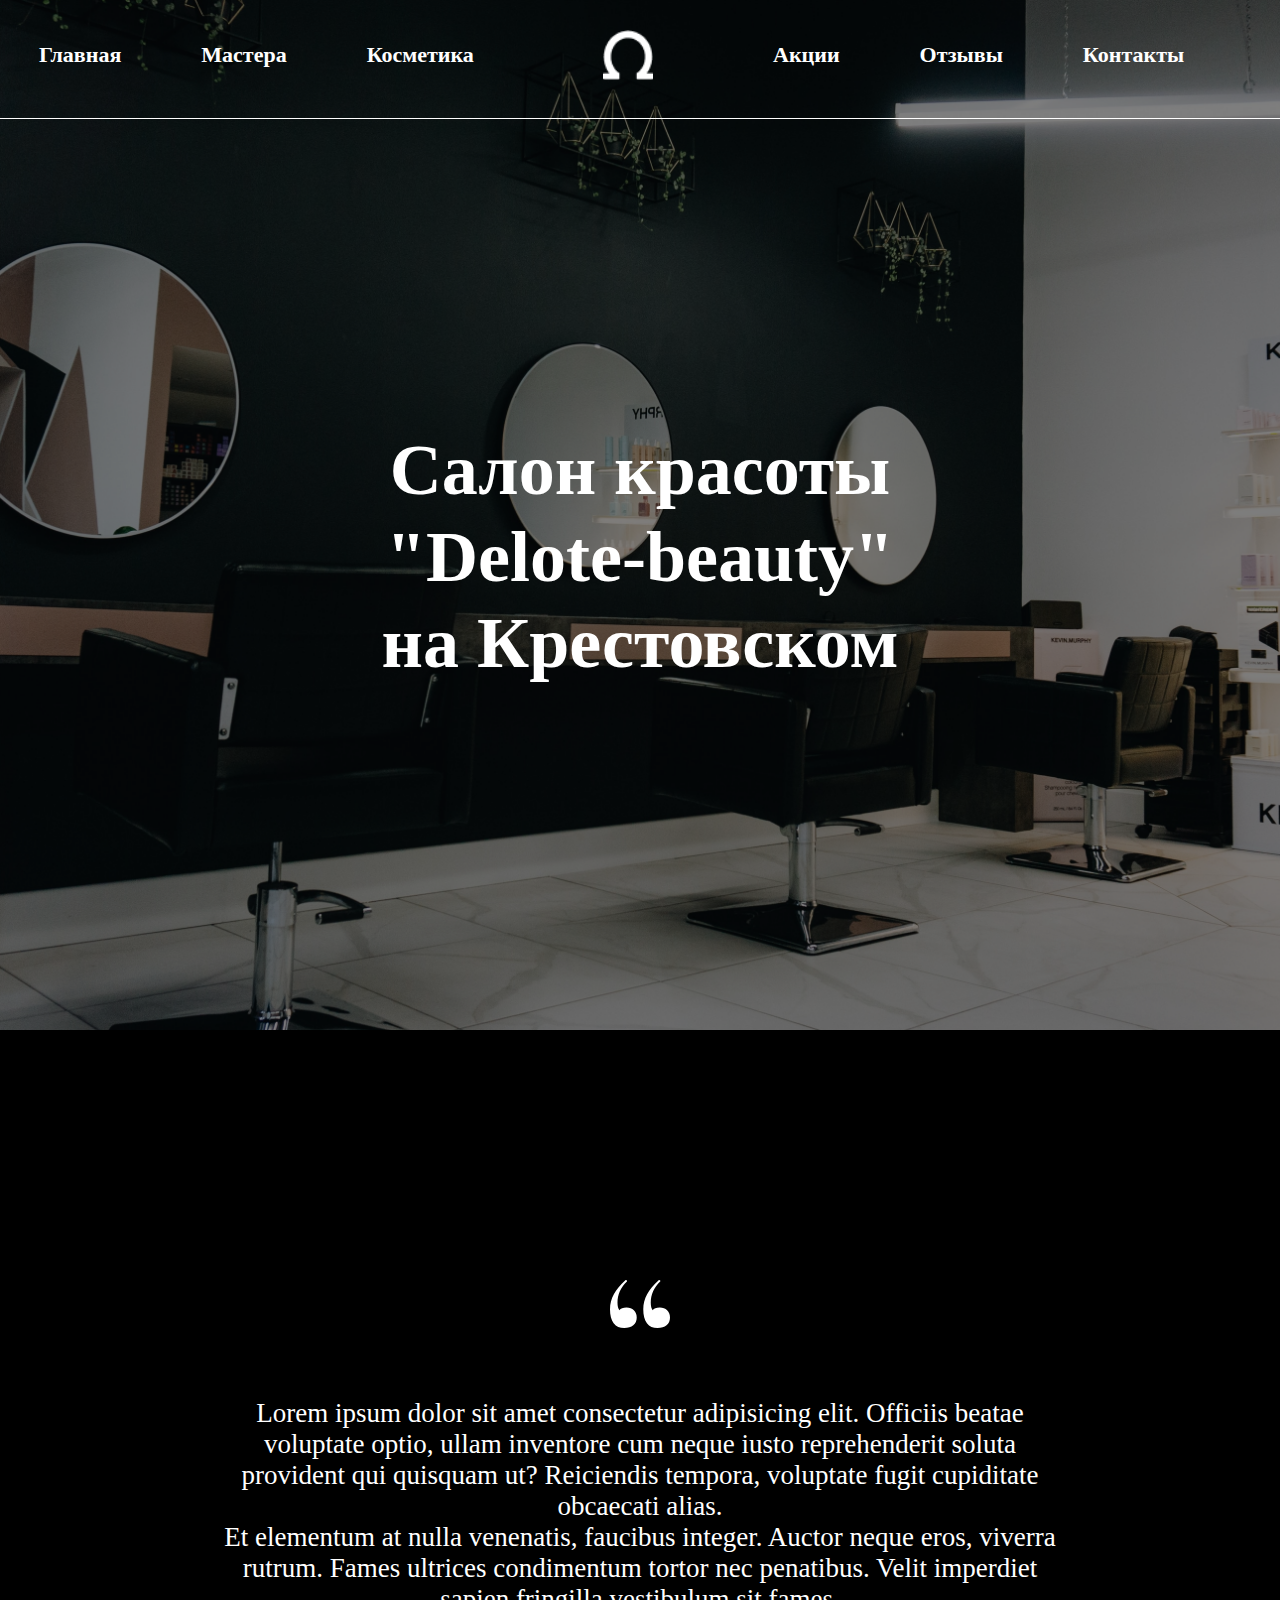
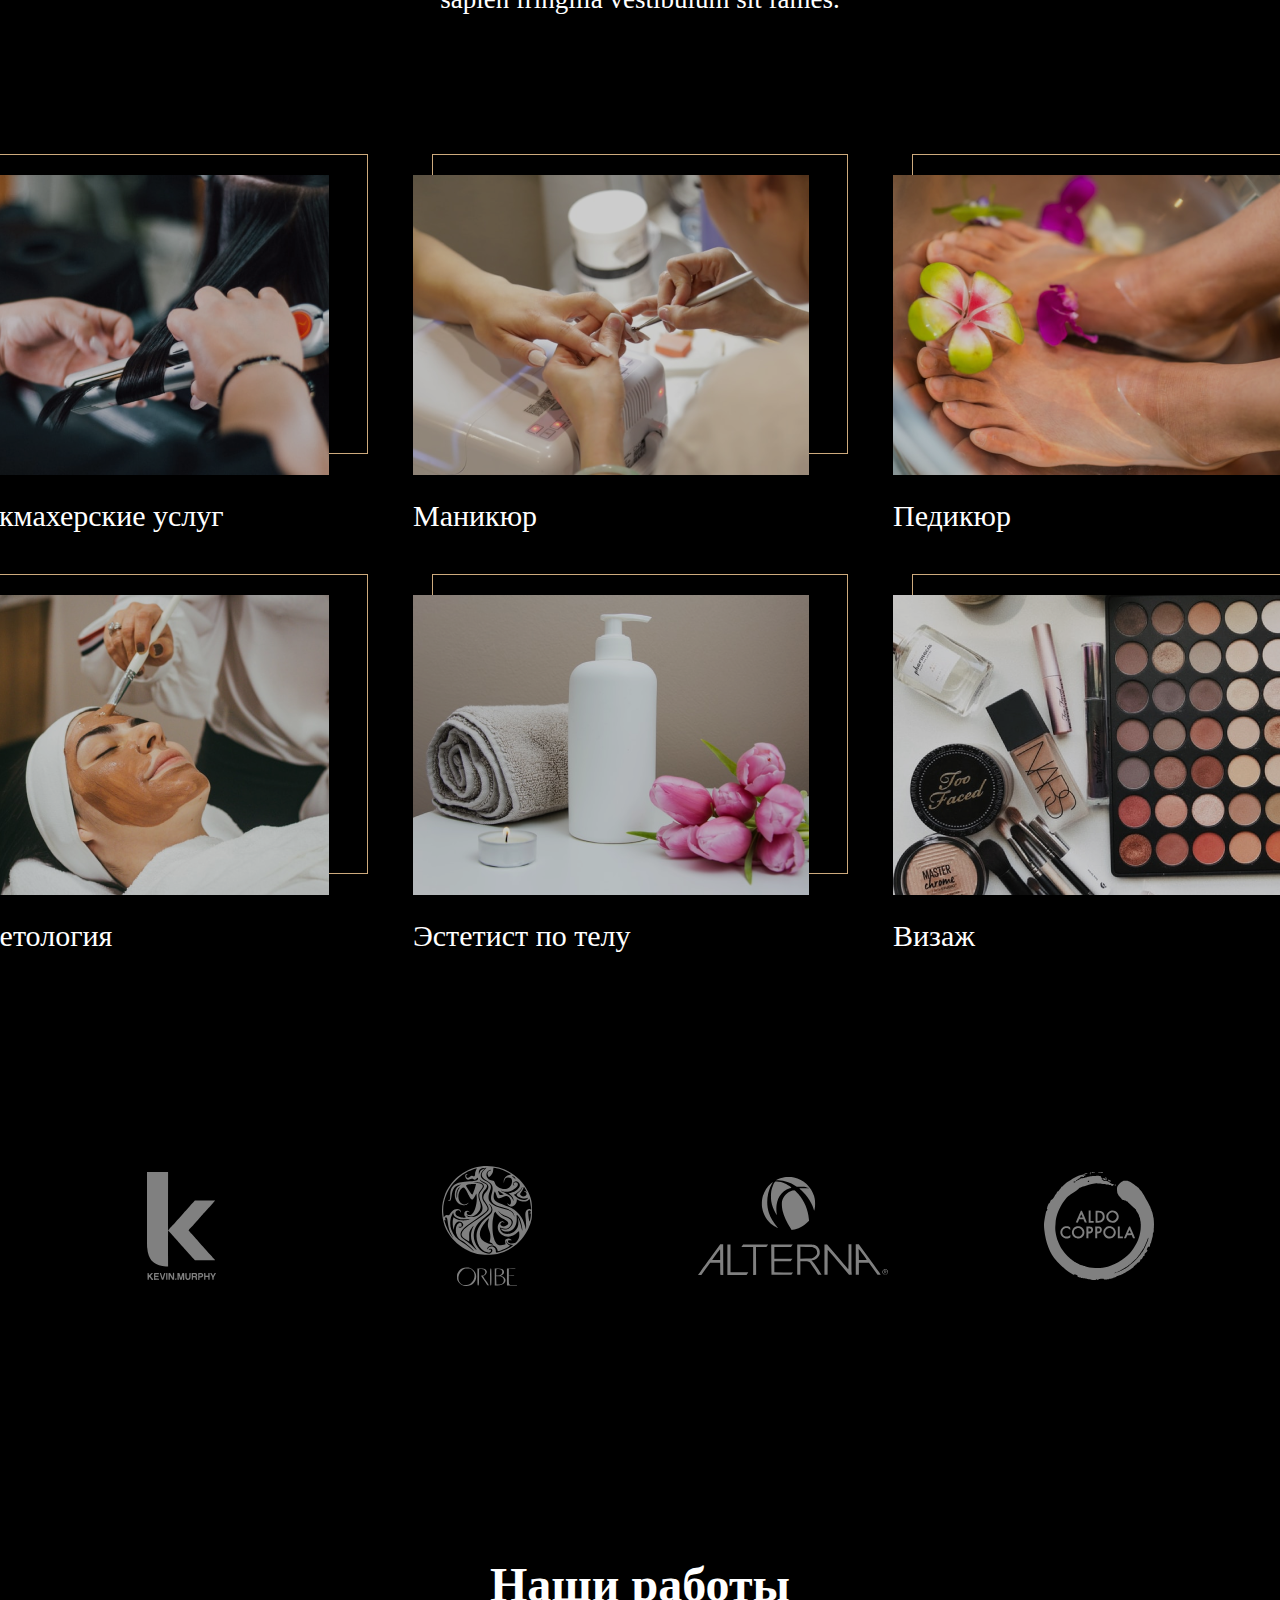
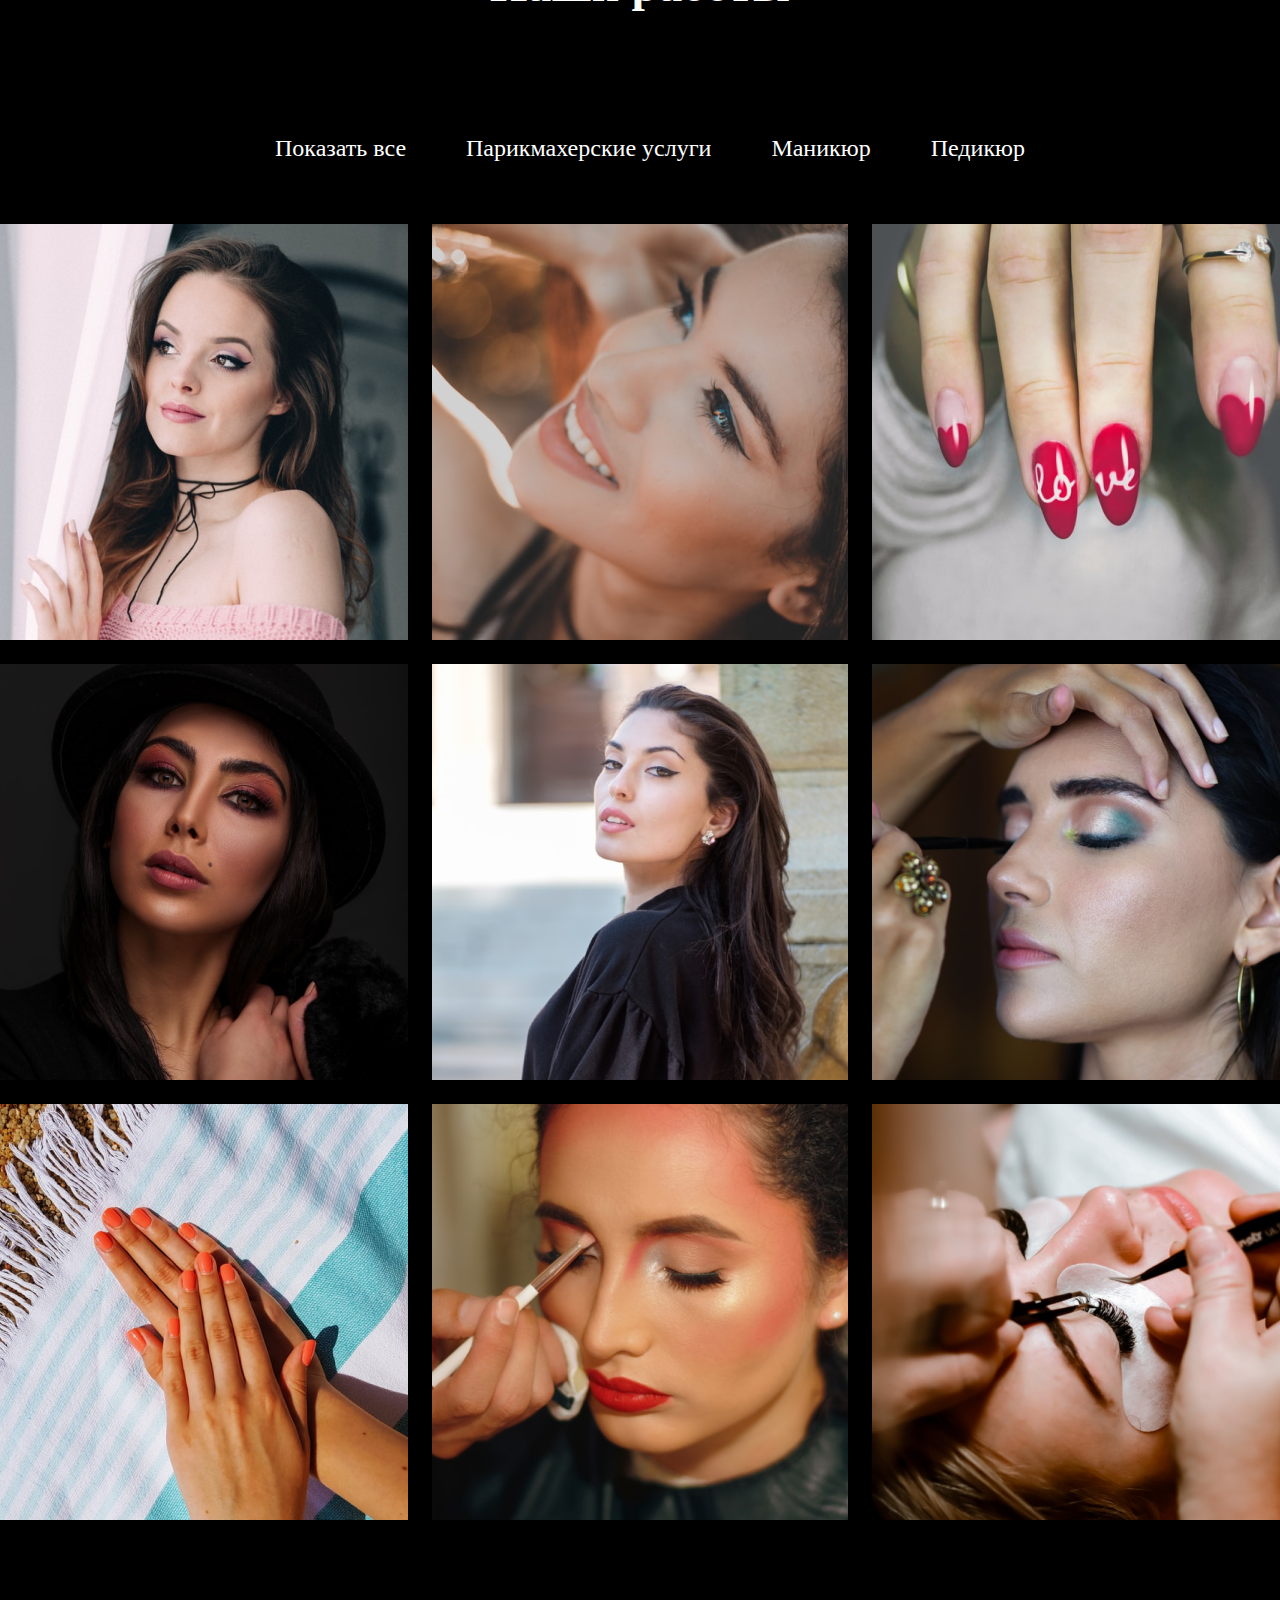
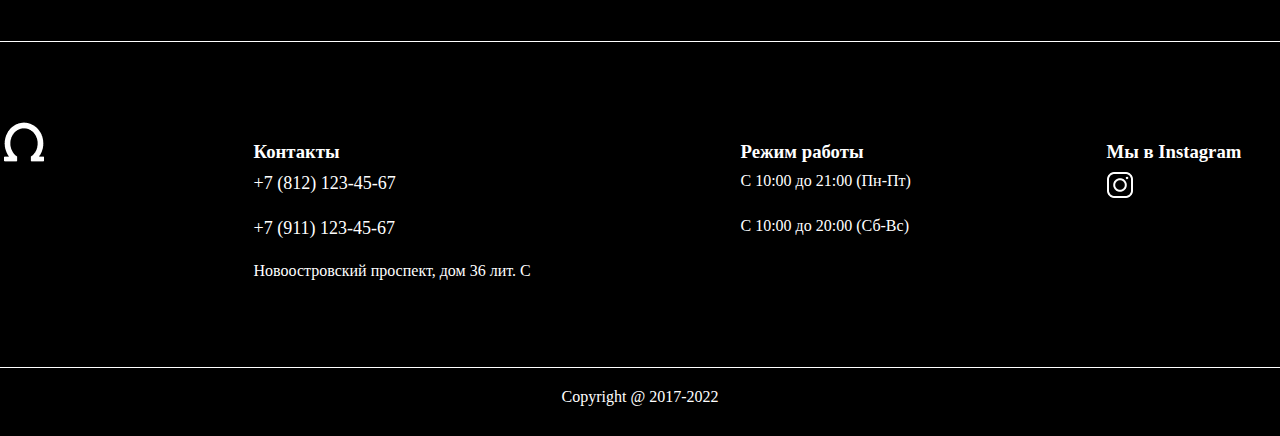
<file: index.html>
<!DOCTYPE html>
<html lang="ru">
<head>
    <meta charset="UTF-8">
    <meta http-equiv="X-UA-Compatible" content="IE=edge">
    <meta name="viewport" content="width=device-width, initial-scale=1.0">
    <title>Beauty</title>

    <link rel="apple-touch-icon" sizes="57x57" href="icon/bc9d32cd6f829c136fdc1f6223a2c159.ico/apple-icon-57x57.png">
    <link rel="apple-touch-icon" sizes="60x60" href="icon/bc9d32cd6f829c136fdc1f6223a2c159.ico/apple-icon-60x60.png">
    <link rel="apple-touch-icon" sizes="72x72" href="icon/bc9d32cd6f829c136fdc1f6223a2c159.ico/apple-icon-72x72.png">
    <link rel="apple-touch-icon" sizes="76x76" href="icon/bc9d32cd6f829c136fdc1f6223a2c159.ico/apple-icon-76x76.png">
    <link rel="apple-touch-icon" sizes="114x114" href="icon/bc9d32cd6f829c136fdc1f6223a2c159.ico/apple-icon-114x114.png">
    <link rel="apple-touch-icon" sizes="120x120" href="icon/bc9d32cd6f829c136fdc1f6223a2c159.ico/apple-icon-120x120.png">
    <link rel="apple-touch-icon" sizes="144x144" href="icon/bc9d32cd6f829c136fdc1f6223a2c159.ico/apple-icon-144x144.png">
    <link rel="apple-touch-icon" sizes="152x152" href="icon/bc9d32cd6f829c136fdc1f6223a2c159.ico/apple-icon-152x152.png">
    <link rel="apple-touch-icon" sizes="180x180" href="icon/bc9d32cd6f829c136fdc1f6223a2c159.ico/apple-icon-180x180.png">
    <link rel="icon" type="image/png" sizes="192x192"  href="icon/bc9d32cd6f829c136fdc1f6223a2c159.ico/android-icon-192x192.png">
    <link rel="icon" type="image/png" sizes="32x32" href="icon/bc9d32cd6f829c136fdc1f6223a2c159.ico/favicon-32x32.png">
    <link rel="icon" type="image/png" sizes="96x96" href="icon/bc9d32cd6f829c136fdc1f6223a2c159.ico/favicon-96x96.png">
    <link rel="icon" type="image/png" sizes="16x16" href="icon/bc9d32cd6f829c136fdc1f6223a2c159.ico/favicon-16x16.png">
    <link rel="manifest" href="icon/bc9d32cd6f829c136fdc1f6223a2c159.ico/manifest.json">
    <meta name="msapplication-TileColor" content="#ffffff">
    <meta name="msapplication-TileImage" content="icon/bc9d32cd6f829c136fdc1f6223a2c159.ico/ms-icon-144x144.png">
    <meta name="theme-color" content="#ffffff">

    <link rel="stylesheet" href="css/style.min.css">
    <link rel="stylesheet" href="sass/libs/_bootstrap-reboot.min.scss">

</head>
<body>
    <div class="first">
        <nav id="navbar">
            <div class="container__nav">
                <a href="#" class="navbar__brend">
                    <img src="icon/main_page/insta.png" alt="instagram">
                </a>
                <div class="navbar__wrap">
                    <ul class="navbar__menu">
                        <li><a href="index.html">Главная</a></li>
                        <li class="active"><a href="master.html">Мастера</a></li>
                        <li><a href="#">Косметика</a></li>
                    </ul>
                </div>
                <img src="icon/main_page/omega.png" alt="" class="navbar__img">
                <ul class="navbar__menu">
                    <li><a href="price.html">Акции</a></li>
                    <li><a href="#">Отзывы</a></li>
                    <li><a href="contacts.html">Контакты</a></li>
                </ul>
                <div class="navbar__hamburger">
                    <span></span>
                    <span></span>
                    <span></span>
                </div>
            </div>
            <div class="navbar__divider"></div>
        </nav>
        <div class="first__line"></div>
        <div class="first__name">
            <h1>Салон красоты "Delote-beauty" на Крестовском</h1>
        </div>
    </div>
    <div class="about">
        <div class="container">
            <div class="about__img">
                <img src="icon/main_page/points.svg" alt="">
            </div>
            <div class="about__descr">
                Lorem ipsum dolor sit amet consectetur adipisicing elit. Officiis beatae voluptate optio, ullam inventore cum neque iusto reprehenderit soluta provident qui quisquam ut? Reiciendis tempora, voluptate fugit cupiditate obcaecati alias.
                <br> 
                Et elementum at nulla venenatis, faucibus integer. Auctor neque eros, viverra rutrum. Fames ultrices condimentum tortor nec penatibus. Velit imperdiet sapien fringilla vestibulum sit fames.
            </div>
        </div>
    </div>

    <div class="service">
        <div class="service__wrapper">
            <div class="service__main">
            <div class="service__img">
                <img src="img/main_page/service/hair.png" alt="hair">
            </div>
            <div class="service__descr">Парикмахерские услуг</div>
            </div>
        </div>
        <div class="service__wrapper">
            <div class="service__main">
            <div class="service__img">
                <img src="img/main_page/service/manicure.png" alt="manicure">
            </div>
            <div class="service__descr">Маникюр</div>
            </div>
        </div>
        <div class="service__wrapper">
            <div class="service__main">
            <div class="service__img">
                <img src="img/main_page/service/pedicure.png" alt="pedicure">
            </div>
            <div class="service__descr">Педикюр</div>
            </div>
        </div>
        <div class="service__wrapper">
            <div class="service__main">
            <div class="service__img">
                <img src="img/main_page/service/face.png" alt="face">
            </div>
            <div class="service__descr">Косметология</div>
            </div>
        </div>
        <div class="service__wrapper">
            <div class="service__main">
            <div class="service__img">
                <img src="img/main_page/service/care.png" alt="care">
            </div>
            <div class="service__descr">Эстетист по телу</div>
            </div>
        </div>
        <div class="service__wrapper">
            <div class="service__main">
            <div class="service__img">
                <img src="img/main_page/service/vizaz.png" alt="vizaz">
            </div>
            <div class="service__descr">Визаж</div>
            </div>
        </div>
    </div>

    <div class="brend">
        <img src="icon/main_page/key.svg" alt="k">
        <img src="icon/main_page/orbe.svg" alt="orbe">
        <img src="icon/main_page/alterna.svg" alt="alterna">
        <img src="icon/main_page/aldo.svg" alt="aldo">
    </div>

    <div class="work">
        <h2>Наши работы</h2>
        <div class="work__menu">
            <ul>
                <li><a href="#">Показать все</a></li>
                <li><a href="#">Парикмахерские услуги</a></li>
                <li><a href="#">Маникюр</a></li>
                <li><a href="#">Педикюр</a></li>
            </ul>
        </div>
        <div class="work__katalog">
            <img src="img/main_page/works/work_1.png" alt="work1">
            <img src="img/main_page/works/work_2.png" alt="work2">
            <img src="img/main_page/works/work_3.png" alt="work3">
            <img src="img/main_page/works/work_4.png" alt="work4">
            <img src="img/main_page/works/work_5.png" alt="work5">
            <img src="img/main_page/works/work_6.png" alt="work6">
            <img src="img/main_page/works/work_7.png" alt="work7">
            <img src="img/main_page/works/work_8.png" alt="work8">
            <img src="img/main_page/works/work_9.png" alt="work9">
        </div>
    </div>

    <div class="footer">
        <div class="footer__line"></div>
        <div class="footer__wrapper">
            <img src="icon/main_page/omega.png" alt="omega">
            <div class="footer__second">
                <h3>Контакты</h3>
                <a href="#">+7 (812) 123-45-67</a>
                <a href="#">+7 (911) 123-45-67</a>
                <div>Новоостровский проспект, дом 36 лит. С</div>
            </div>
            <div class="footer__second">
                <h3>Режим работы</h3>
                <div>С 10:00 до 21:00 (Пн-Пт)</div>
                <div>С 10:00 до 20:00 (Сб-Вс)</div>
            </div>
            <div class="footer__second">
                <h3>Мы в Instagram</h3>
                <img src="icon/main_page/insta.png" alt="instagram">
            </div>
        </div>
        <div class="footer__line"></div>
        <div class="footer__podv">Copyright @ 2017-2022</div>
    </div>


</body>
</html>
</file>
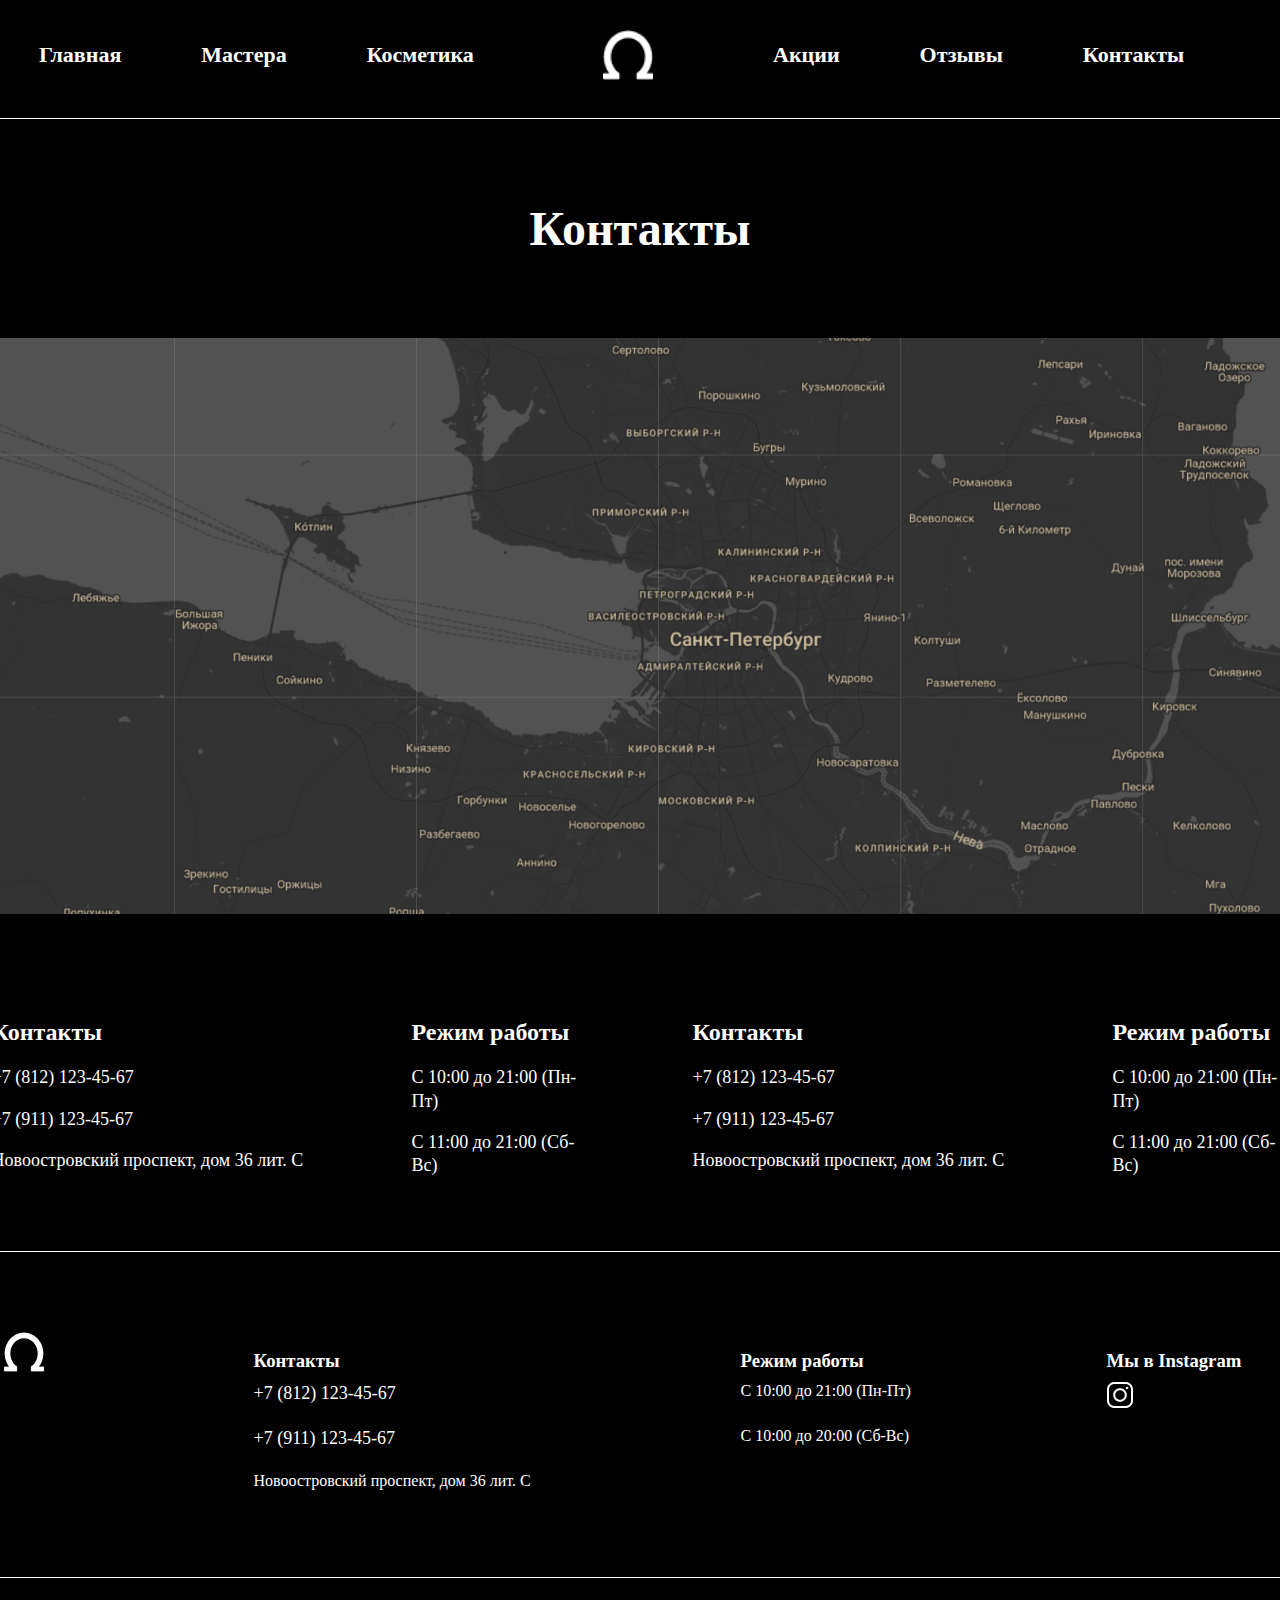
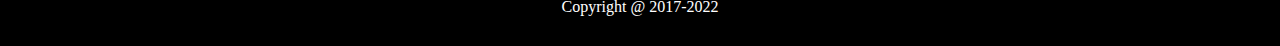
<file: contacts.html>
<!DOCTYPE html>
<html lang="en">
    <head>
        <meta charset="UTF-8">
        <meta http-equiv="X-UA-Compatible" content="IE=edge">
        <meta name="viewport" content="width=device-width, initial-scale=1.0">
        <title>Beauty</title>
    
        <link rel="apple-touch-icon" sizes="57x57" href="icon/bc9d32cd6f829c136fdc1f6223a2c159.ico/apple-icon-57x57.png">
        <link rel="apple-touch-icon" sizes="60x60" href="icon/bc9d32cd6f829c136fdc1f6223a2c159.ico/apple-icon-60x60.png">
        <link rel="apple-touch-icon" sizes="72x72" href="icon/bc9d32cd6f829c136fdc1f6223a2c159.ico/apple-icon-72x72.png">
        <link rel="apple-touch-icon" sizes="76x76" href="icon/bc9d32cd6f829c136fdc1f6223a2c159.ico/apple-icon-76x76.png">
        <link rel="apple-touch-icon" sizes="114x114" href="icon/bc9d32cd6f829c136fdc1f6223a2c159.ico/apple-icon-114x114.png">
        <link rel="apple-touch-icon" sizes="120x120" href="icon/bc9d32cd6f829c136fdc1f6223a2c159.ico/apple-icon-120x120.png">
        <link rel="apple-touch-icon" sizes="144x144" href="icon/bc9d32cd6f829c136fdc1f6223a2c159.ico/apple-icon-144x144.png">
        <link rel="apple-touch-icon" sizes="152x152" href="icon/bc9d32cd6f829c136fdc1f6223a2c159.ico/apple-icon-152x152.png">
        <link rel="apple-touch-icon" sizes="180x180" href="icon/bc9d32cd6f829c136fdc1f6223a2c159.ico/apple-icon-180x180.png">
        <link rel="icon" type="image/png" sizes="192x192"  href="icon/bc9d32cd6f829c136fdc1f6223a2c159.ico/android-icon-192x192.png">
        <link rel="icon" type="image/png" sizes="32x32" href="icon/bc9d32cd6f829c136fdc1f6223a2c159.ico/favicon-32x32.png">
        <link rel="icon" type="image/png" sizes="96x96" href="icon/bc9d32cd6f829c136fdc1f6223a2c159.ico/favicon-96x96.png">
        <link rel="icon" type="image/png" sizes="16x16" href="icon/bc9d32cd6f829c136fdc1f6223a2c159.ico/favicon-16x16.png">
        <link rel="manifest" href="icon/bc9d32cd6f829c136fdc1f6223a2c159.ico/manifest.json">
        <meta name="msapplication-TileColor" content="#ffffff">
        <meta name="msapplication-TileImage" content="icon/bc9d32cd6f829c136fdc1f6223a2c159.ico/ms-icon-144x144.png">
        <meta name="theme-color" content="#ffffff">
    
        <link rel="stylesheet" href="css/style.min.css">
        <link rel="stylesheet" href="sass/libs/_bootstrap-reboot.min.scss">
    
    </head>
<body>
    <div class="firsts">
        <nav id="navbar">
            <div class="container__nav">
                <a href="#" class="navbar__brend">
                    <img src="icon/main_page/insta.png" alt="instagram">
                </a>
                <div class="navbar__wrap">
                    <ul class="navbar__menu">
                        <li><a href="index.html">Главная</a></li>
                        <li><a href="master.html">Мастера</a></li>
                        <li><a href="#">Косметика</a></li>
                    </ul>
                </div>
                <img src="icon/main_page/omega.png" alt="" class="navbar__img">
                <ul class="navbar__menu">
                    <li class="active"><a href="price.html">Акции</a></li>
                    <li><a href="#">Отзывы</a></li>
                    <li><a href="contacts.html">Контакты</a></li>
                </ul>
                <div class="navbar__hamburger">
                    <span></span>
                    <span></span>
                    <span></span>
                </div>
            </div>
        </nav>
        <div class="firsts__line"></div>
    </div>

    <div class="contacts">
        <div class="contacts__header">Контакты</div>
        <div class="contacts__img">
            <img src="img/contacts/map.png" alt="map">
        </div>
        <div class="contacts__wrapper">
            <div class="descript">
                <h2>Контакты</h2>
                <h3>+7 (812) 123-45-67</h3>
                <h3>+7 (911) 123-45-67</h3>
                <h3>Новоостровский проспект, дом 36 лит. С</h3>
            </div>
            <div class="descript">
                <h2>Режим работы</h2>
                <h3>С 10:00 до 21:00 (Пн-Пт)</h3>
                <h3>С 11:00 до 21:00 (Сб-Вс)</h3>
            </div>
            <div class="descript">
                <h2>Контакты</h2>
                <h3>+7 (812) 123-45-67</h3>
                <h3>+7 (911) 123-45-67</h3>
                <h3>Новоостровский проспект, дом 36 лит. С</h3>
            </div>
            <div class="descript">
                <h2>Режим работы</h2>
                <h3>С 10:00 до 21:00 (Пн-Пт)</h3>
                <h3>С 11:00 до 21:00 (Сб-Вс)</h3>
            </div>
        </div>
    </div>

    <div class="footer">
        <div class="footer__line"></div>
        <div class="footer__wrapper">
            <img src="icon/main_page/omega.png" alt="omega">
            <div class="footer__second">
                <h3>Контакты</h3>
                <a href="#">+7 (812) 123-45-67</a>
                <a href="#">+7 (911) 123-45-67</a>
                <div>Новоостровский проспект, дом 36 лит. С</div>
            </div>
            <div class="footer__second">
                <h3>Режим работы</h3>
                <div>С 10:00 до 21:00 (Пн-Пт)</div>
                <div>С 10:00 до 20:00 (Сб-Вс)</div>
            </div>
            <div class="footer__second">
                <h3>Мы в Instagram</h3>
                <img src="icon/main_page/insta.png" alt="instagram">
            </div>
        </div>
        <div class="footer__line"></div>
        <div class="footer__podv">Copyright @ 2017-2022</div>
    </div>
</body>
</html>
</file>
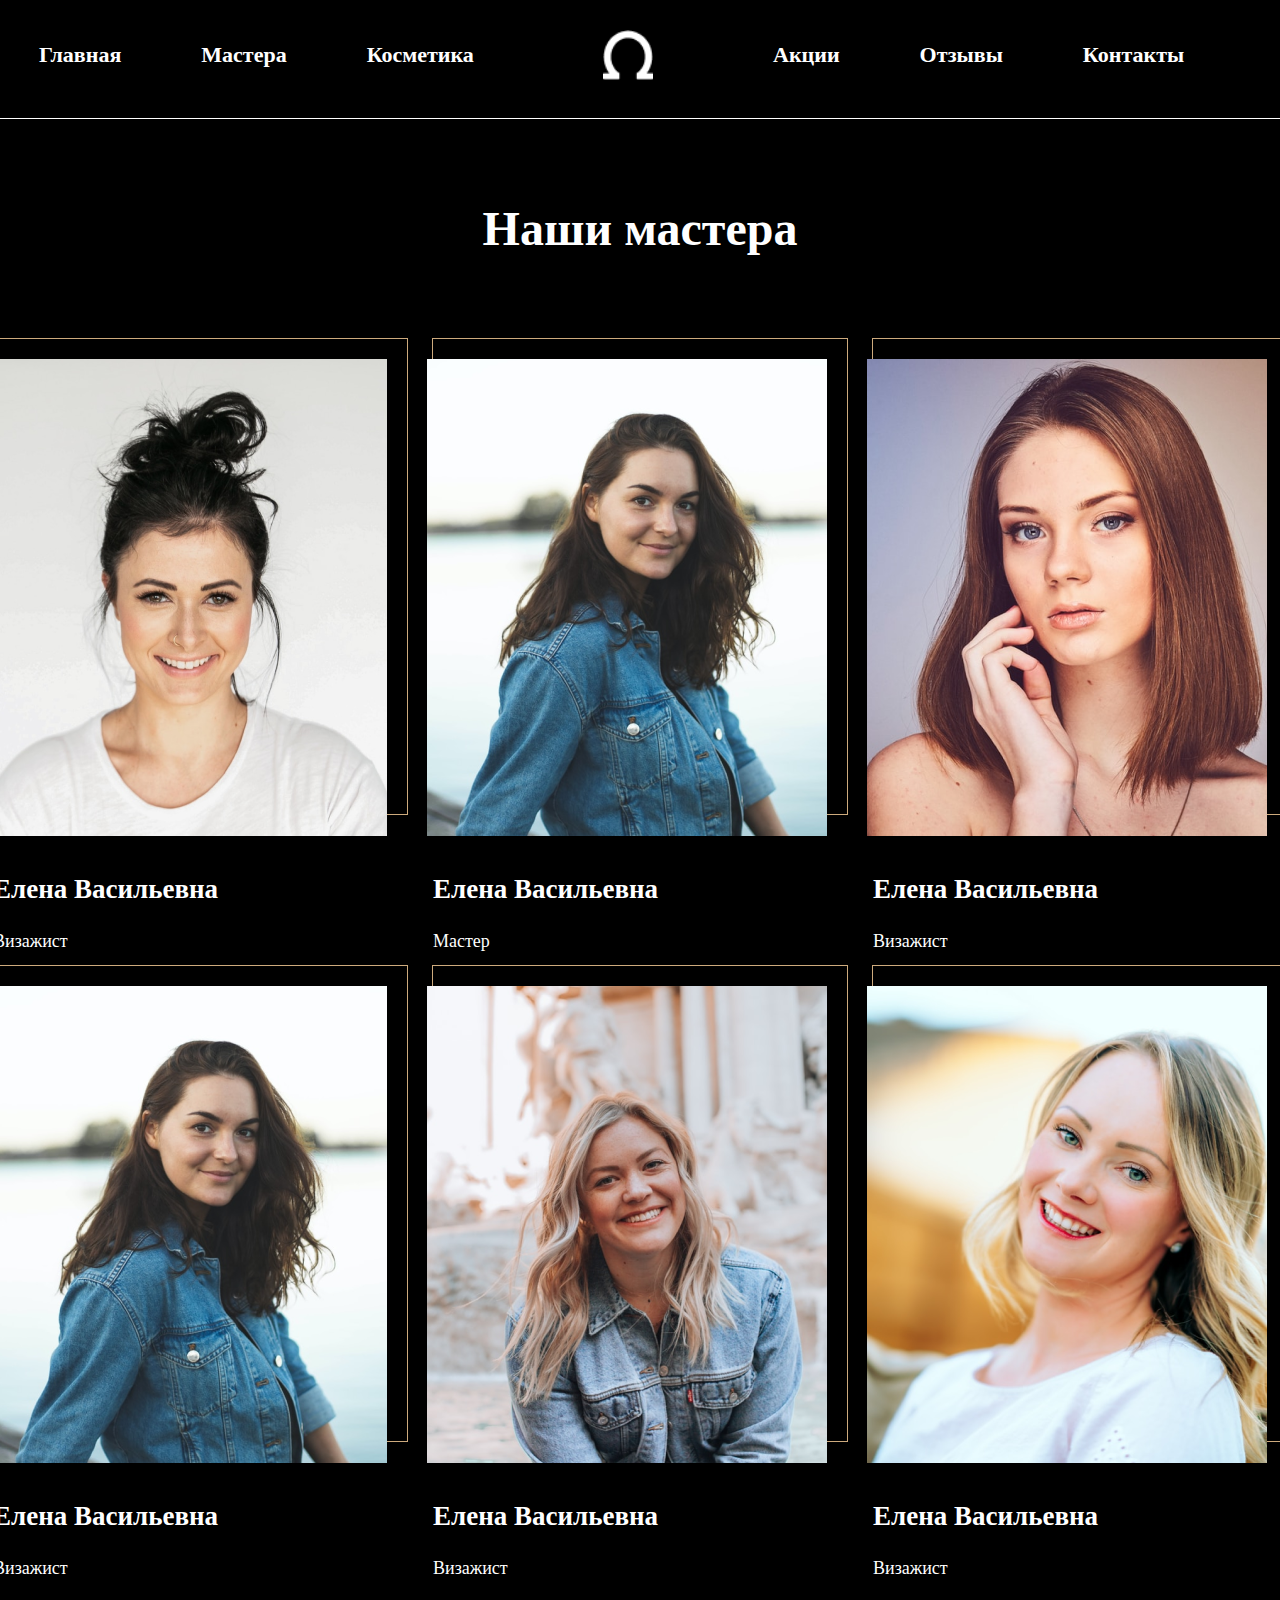
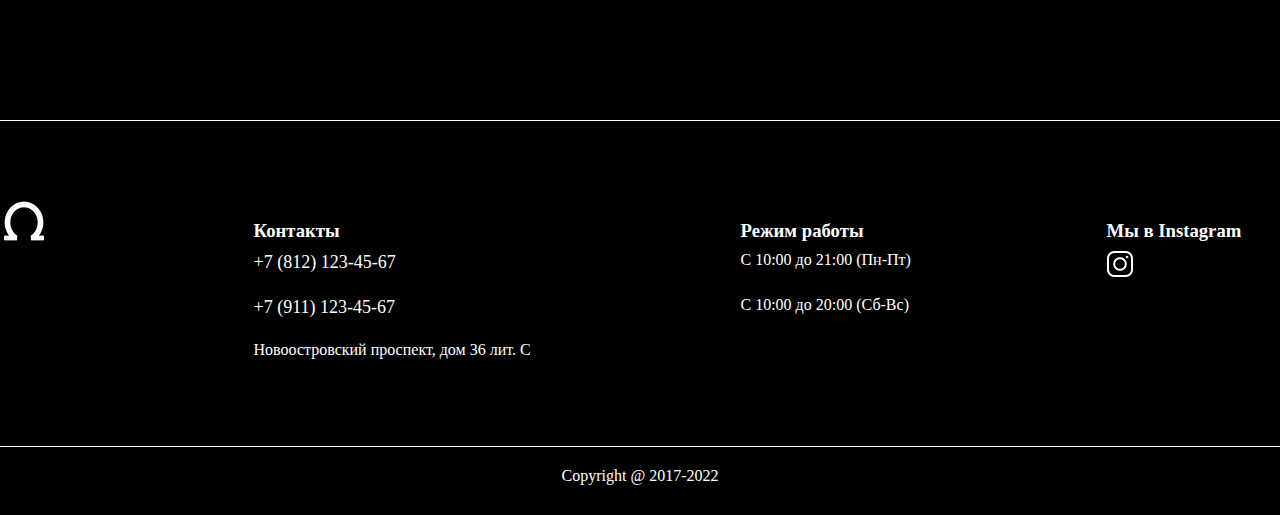
<file: master.html>
<!DOCTYPE html>
<html lang="ru">
    <head>
        <meta charset="UTF-8">
        <meta http-equiv="X-UA-Compatible" content="IE=edge">
        <meta name="viewport" content="width=device-width, initial-scale=1.0">
        <title>Beauty</title>
    
        <link rel="apple-touch-icon" sizes="57x57" href="icon/bc9d32cd6f829c136fdc1f6223a2c159.ico/apple-icon-57x57.png">
        <link rel="apple-touch-icon" sizes="60x60" href="icon/bc9d32cd6f829c136fdc1f6223a2c159.ico/apple-icon-60x60.png">
        <link rel="apple-touch-icon" sizes="72x72" href="icon/bc9d32cd6f829c136fdc1f6223a2c159.ico/apple-icon-72x72.png">
        <link rel="apple-touch-icon" sizes="76x76" href="icon/bc9d32cd6f829c136fdc1f6223a2c159.ico/apple-icon-76x76.png">
        <link rel="apple-touch-icon" sizes="114x114" href="icon/bc9d32cd6f829c136fdc1f6223a2c159.ico/apple-icon-114x114.png">
        <link rel="apple-touch-icon" sizes="120x120" href="icon/bc9d32cd6f829c136fdc1f6223a2c159.ico/apple-icon-120x120.png">
        <link rel="apple-touch-icon" sizes="144x144" href="icon/bc9d32cd6f829c136fdc1f6223a2c159.ico/apple-icon-144x144.png">
        <link rel="apple-touch-icon" sizes="152x152" href="icon/bc9d32cd6f829c136fdc1f6223a2c159.ico/apple-icon-152x152.png">
        <link rel="apple-touch-icon" sizes="180x180" href="icon/bc9d32cd6f829c136fdc1f6223a2c159.ico/apple-icon-180x180.png">
        <link rel="icon" type="image/png" sizes="192x192"  href="icon/bc9d32cd6f829c136fdc1f6223a2c159.ico/android-icon-192x192.png">
        <link rel="icon" type="image/png" sizes="32x32" href="icon/bc9d32cd6f829c136fdc1f6223a2c159.ico/favicon-32x32.png">
        <link rel="icon" type="image/png" sizes="96x96" href="icon/bc9d32cd6f829c136fdc1f6223a2c159.ico/favicon-96x96.png">
        <link rel="icon" type="image/png" sizes="16x16" href="icon/bc9d32cd6f829c136fdc1f6223a2c159.ico/favicon-16x16.png">
        <link rel="manifest" href="icon/bc9d32cd6f829c136fdc1f6223a2c159.ico/manifest.json">
        <meta name="msapplication-TileColor" content="#ffffff">
        <meta name="msapplication-TileImage" content="icon/bc9d32cd6f829c136fdc1f6223a2c159.ico/ms-icon-144x144.png">
        <meta name="theme-color" content="#ffffff">
    
        <link rel="stylesheet" href="css/style.min.css">
        <link rel="stylesheet" href="sass/libs/_bootstrap-reboot.min.scss">
    
    </head>
<body>

    
        <div class="firsts">
            <nav id="navbar">
                <div class="container__nav">
                    <a href="#" class="navbar__brend">
                        <img src="icon/main_page/insta.png" alt="instagram">
                    </a>
                    <div class="navbar__wrap">
                        <ul class="navbar__menu">
                            <li><a href="index.html">Главная</a></li>
                            <li class="active"><a href="master.html">Мастера</a></li>
                            <li><a href="#">Косметика</a></li>
                        </ul>
                    </div>
                    <img src="icon/main_page/omega.png" alt="" class="navbar__img">
                    <ul class="navbar__menu">
                        <li><a href="price.html">Акции</a></li>
                        <li><a href="#">Отзывы</a></li>
                        <li><a href="contacts.html">Контакты</a></li>
                    </ul>
                    <div class="navbar__hamburger">
                        <span></span>
                        <span></span>
                        <span></span>
                    </div>
                </div>
            </nav>
            <div class="firsts__line"></div>
        </div>
        <div class="master">
            <div class="master__header">Наши мастера</div>
            <div class="master__wrapper">
                <div class="master__table">
                    <div class="master__img">
                        <img src="img/our_time/master_1.png" alt="master1">
                    </div>
                    <h2>Елена Васильевна</h2>
                    <div class="master__descr">Визажист</div>
                </div>
                <div class="master__table">
                    <div class="master__img">
                        <img src="img/our_time/master_2.png" alt="master2">
                    </div>
                    <h2>Елена Васильевна</h2>
                    <div class="master__descr">Мастер</div>
                </div>
                <div class="master__table">
                    <div class="master__img">
                        <img src="img/our_time/master_3.png" alt="master3">
                    </div>
                    <h2>Елена Васильевна</h2>
                    <div class="master__descr">Визажист</div>
                </div>
                <div class="master__table">
                    <div class="master__img">
                        <img src="img/our_time/master_2.png" alt="master4">
                    </div>
                    <h2>Елена Васильевна</h2>
                    <div class="master__descr">Визажист</div>
                </div>
                <div class="master__table">
                    <div class="master__img">
                        <img src="img/our_time/master_5.png" alt="master5">
                    </div>
                    <h2>Елена Васильевна</h2>
                    <div class="master__descr">Визажист</div>
                </div>
                <div class="master__table">
                    <div class="master__img">
                        <img src="img/our_time/master_4.png" alt="master6">
                    </div>
                    <h2>Елена Васильевна</h2>
                    <div class="master__descr">Визажист</div>
                </div>
            </div>
        </div>

        <div class="footer">
            <div class="footer__line"></div>
            <div class="footer__wrapper">
                <img src="icon/main_page/omega.png" alt="omega">
                <div class="footer__second">
                    <h3>Контакты</h3>
                    <a href="#">+7 (812) 123-45-67</a>
                    <a href="#">+7 (911) 123-45-67</a>
                    <div>Новоостровский проспект, дом 36 лит. С</div>
                </div>
                <div class="footer__second">
                    <h3>Режим работы</h3>
                    <div>С 10:00 до 21:00 (Пн-Пт)</div>
                    <div>С 10:00 до 20:00 (Сб-Вс)</div>
                </div>
                <div class="footer__second">
                    <h3>Мы в Instagram</h3>
                    <img src="icon/main_page/insta.png" alt="instagram">
                </div>
            </div>
            <div class="footer__line"></div>
            <div class="footer__podv">Copyright @ 2017-2022</div>
        </div>
    
</body>
</html>
</file>
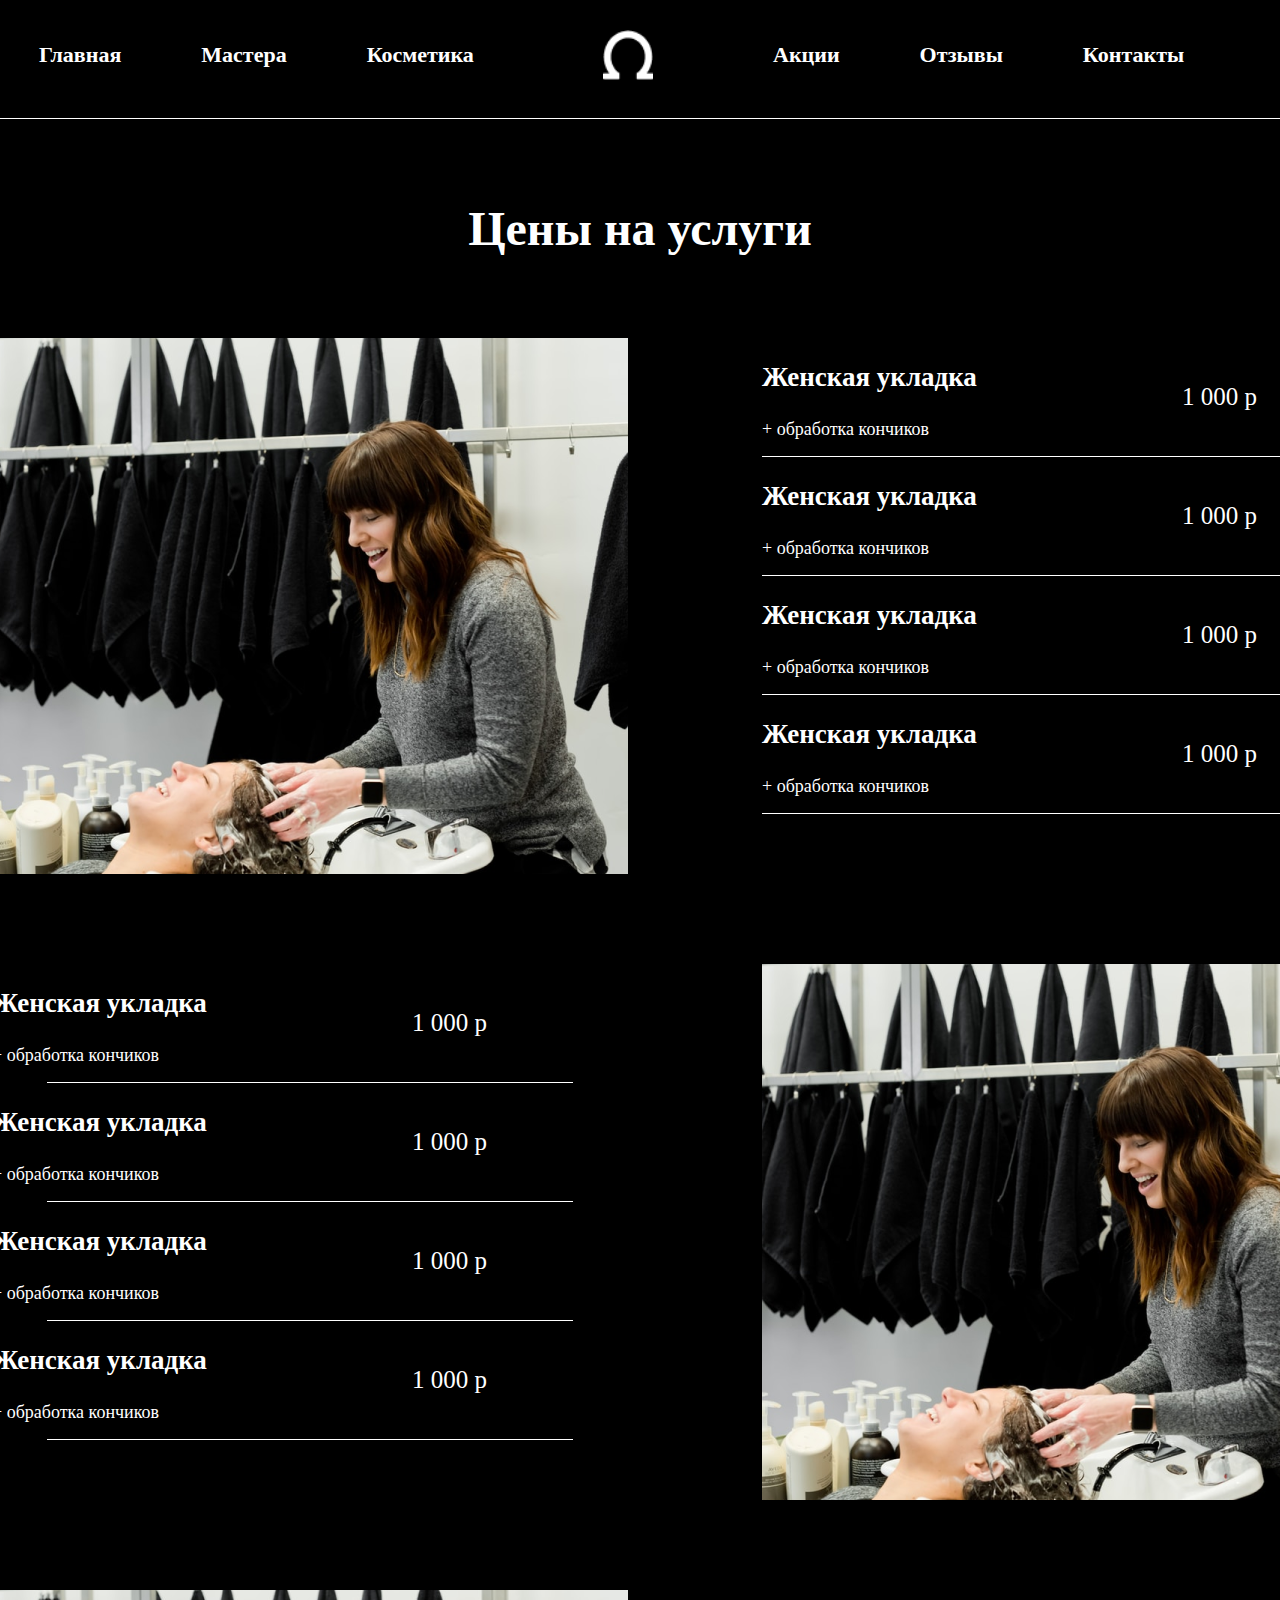
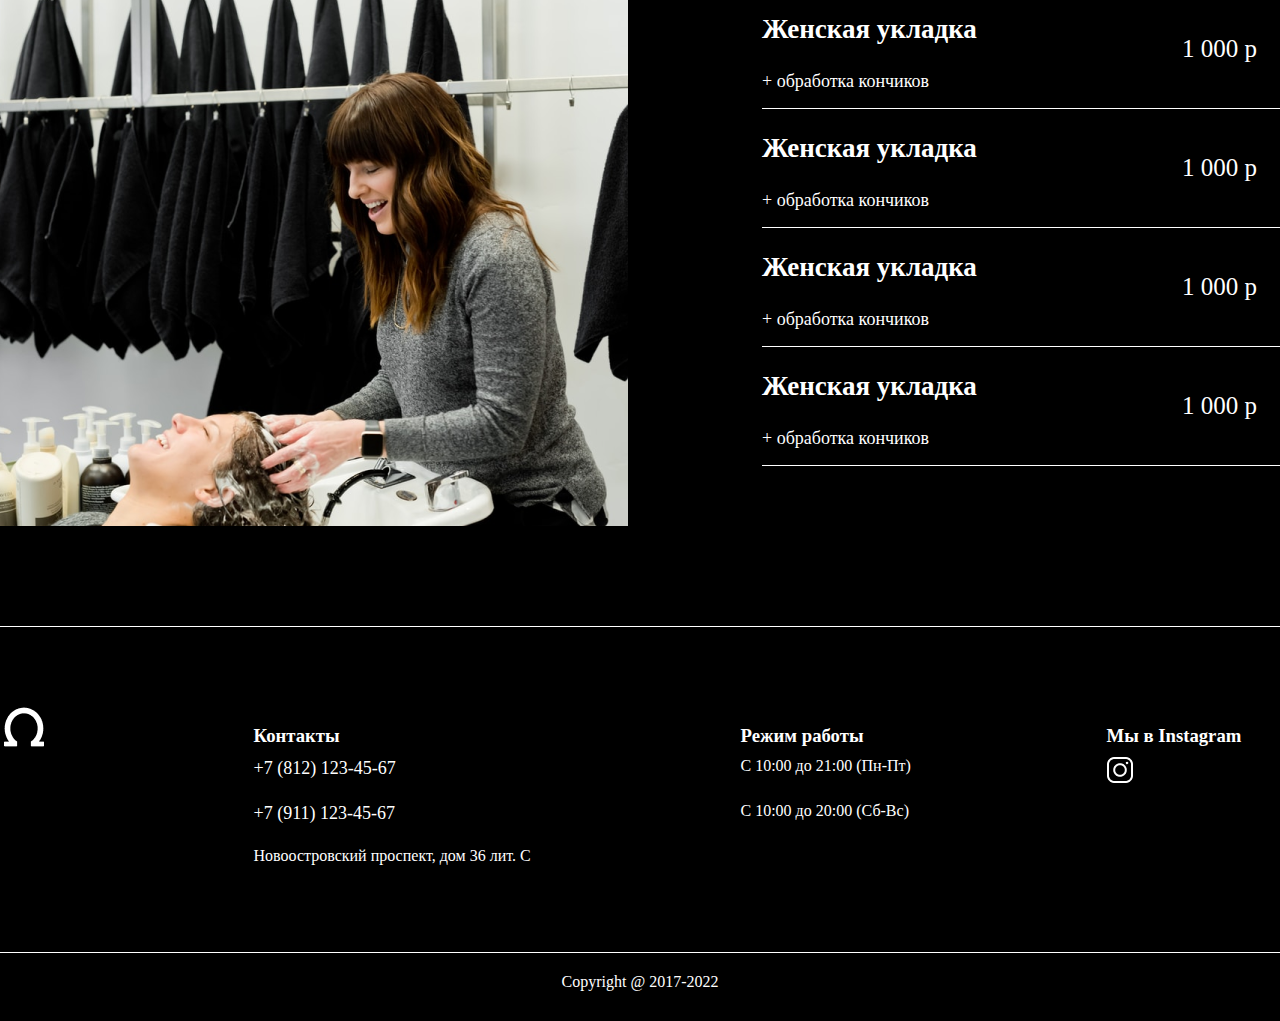
<file: price.html>
<!DOCTYPE html>
<html lang="ru">
    <head>
        <meta charset="UTF-8">
        <meta http-equiv="X-UA-Compatible" content="IE=edge">
        <meta name="viewport" content="width=device-width, initial-scale=1.0">
        <title>Beauty</title>
    
        <link rel="apple-touch-icon" sizes="57x57" href="icon/bc9d32cd6f829c136fdc1f6223a2c159.ico/apple-icon-57x57.png">
        <link rel="apple-touch-icon" sizes="60x60" href="icon/bc9d32cd6f829c136fdc1f6223a2c159.ico/apple-icon-60x60.png">
        <link rel="apple-touch-icon" sizes="72x72" href="icon/bc9d32cd6f829c136fdc1f6223a2c159.ico/apple-icon-72x72.png">
        <link rel="apple-touch-icon" sizes="76x76" href="icon/bc9d32cd6f829c136fdc1f6223a2c159.ico/apple-icon-76x76.png">
        <link rel="apple-touch-icon" sizes="114x114" href="icon/bc9d32cd6f829c136fdc1f6223a2c159.ico/apple-icon-114x114.png">
        <link rel="apple-touch-icon" sizes="120x120" href="icon/bc9d32cd6f829c136fdc1f6223a2c159.ico/apple-icon-120x120.png">
        <link rel="apple-touch-icon" sizes="144x144" href="icon/bc9d32cd6f829c136fdc1f6223a2c159.ico/apple-icon-144x144.png">
        <link rel="apple-touch-icon" sizes="152x152" href="icon/bc9d32cd6f829c136fdc1f6223a2c159.ico/apple-icon-152x152.png">
        <link rel="apple-touch-icon" sizes="180x180" href="icon/bc9d32cd6f829c136fdc1f6223a2c159.ico/apple-icon-180x180.png">
        <link rel="icon" type="image/png" sizes="192x192"  href="icon/bc9d32cd6f829c136fdc1f6223a2c159.ico/android-icon-192x192.png">
        <link rel="icon" type="image/png" sizes="32x32" href="icon/bc9d32cd6f829c136fdc1f6223a2c159.ico/favicon-32x32.png">
        <link rel="icon" type="image/png" sizes="96x96" href="icon/bc9d32cd6f829c136fdc1f6223a2c159.ico/favicon-96x96.png">
        <link rel="icon" type="image/png" sizes="16x16" href="icon/bc9d32cd6f829c136fdc1f6223a2c159.ico/favicon-16x16.png">
        <link rel="manifest" href="icon/bc9d32cd6f829c136fdc1f6223a2c159.ico/manifest.json">
        <meta name="msapplication-TileColor" content="#ffffff">
        <meta name="msapplication-TileImage" content="icon/bc9d32cd6f829c136fdc1f6223a2c159.ico/ms-icon-144x144.png">
        <meta name="theme-color" content="#ffffff">
    
        <link rel="stylesheet" href="css/style.min.css">
        <link rel="stylesheet" href="sass/libs/_bootstrap-reboot.min.scss">
    
    </head>
<body>
    
    <div class="firsts">
        <nav id="navbar">
            <div class="container__nav">
                <a href="#" class="navbar__brend">
                    <img src="icon/main_page/insta.png" alt="instagram">
                </a>
                <div class="navbar__wrap">
                    <ul class="navbar__menu">
                        <li><a href="index.html">Главная</a></li>
                        <li><a href="master.html">Мастера</a></li>
                        <li><a href="#">Косметика</a></li>
                    </ul>
                </div>
                <img src="icon/main_page/omega.png" alt="" class="navbar__img">
                <ul class="navbar__menu">
                    <li class="active"><a href="price.html">Акции</a></li>
                    <li><a href="#">Отзывы</a></li>
                    <li><a href="contacts.html">Контакты</a></li>
                </ul>
                <div class="navbar__hamburger">
                    <span></span>
                    <span></span>
                    <span></span>
                </div>
            </div>
        </nav>
        <div class="firsts__line"></div>
    </div>

    <div class="price">
        <div class="price__header">Цены на услуги</div>
        <div class="price__wrapper">

            <div class="price img">
                <img src="img/price/photo.png" alt="photo">
            </div>
            <div class="price__descr">
                <div class="list">
                    <div>
                        <h2>Женская укладка</h2>
                        <h3>+ обработка кончиков</h3>
                    </div>
                    <p>1 000 p</p>
                </div>
                <span></span>
                <div class="list">
                    <div>
                        <h2>Женская укладка</h2>
                        <h3>+ обработка кончиков</h3>
                    </div>
                    <p>1 000 p</p>
                </div>
                <span></span>
                <div class="list">
                    <div>
                        <h2>Женская укладка</h2>
                        <h3>+ обработка кончиков</h3>
                    </div>
                    <p>1 000 p</p>
                </div>
                <span></span>
                <div class="list">
                    <div>
                        <h2>Женская укладка</h2>
                        <h3>+ обработка кончиков</h3>
                    </div>
                    <p>1 000 p</p>
                </div>
                <span></span>
            </div>

            <div class="price__descr">
                <div class="list">
                    <div>
                        <h2>Женская укладка</h2>
                        <h3>+ обработка кончиков</h3>
                    </div>
                    <p>1 000 p</p>
                </div>
                <span></span>
                <div class="list">
                    <div>
                        <h2>Женская укладка</h2>
                        <h3>+ обработка кончиков</h3>
                    </div>
                    <p>1 000 p</p>
                </div>
                <span></span>
                <div class="list">
                    <div>
                        <h2>Женская укладка</h2>
                        <h3>+ обработка кончиков</h3>
                    </div>
                    <p>1 000 p</p>
                </div>
                <span></span>
                <div class="list">
                    <div>
                        <h2>Женская укладка</h2>
                        <h3>+ обработка кончиков</h3>
                    </div>
                    <p>1 000 p</p>
                </div>
                <span></span>
            </div>
            <div class="price img">
                <img src="img/price/photo.png" alt="photo">
            </div>

            <div class="price img">
                <img src="img/price/photo.png" alt="photo">
            </div>
            <div class="price__descr">
                <div class="list">
                    <div>
                        <h2>Женская укладка</h2>
                        <h3>+ обработка кончиков</h3>
                    </div>
                    <p>1 000 p</p>
                </div>
                <span></span>
                <div class="list">
                    <div>
                        <h2>Женская укладка</h2>
                        <h3>+ обработка кончиков</h3>
                    </div>
                    <p>1 000 p</p>
                </div>
                <span></span>
                <div class="list">
                    <div>
                        <h2>Женская укладка</h2>
                        <h3>+ обработка кончиков</h3>
                    </div>
                    <p>1 000 p</p>
                </div>
                <span></span>
                <div class="list">
                    <div>
                        <h2>Женская укладка</h2>
                        <h3>+ обработка кончиков</h3>
                    </div>
                    <p>1 000 p</p>
                </div>
                <span></span>
            </div>

            
        </div>
    </div>

    <div class="footer">
        <div class="footer__line"></div>
        <div class="footer__wrapper">
            <img src="icon/main_page/omega.png" alt="omega">
            <div class="footer__second">
                <h3>Контакты</h3>
                <a href="#">+7 (812) 123-45-67</a>
                <a href="#">+7 (911) 123-45-67</a>
                <div>Новоостровский проспект, дом 36 лит. С</div>
            </div>
            <div class="footer__second">
                <h3>Режим работы</h3>
                <div>С 10:00 до 21:00 (Пн-Пт)</div>
                <div>С 10:00 до 20:00 (Сб-Вс)</div>
            </div>
            <div class="footer__second">
                <h3>Мы в Instagram</h3>
                <img src="icon/main_page/insta.png" alt="instagram">
            </div>
        </div>
        <div class="footer__line"></div>
        <div class="footer__podv">Copyright @ 2017-2022</div>
    </div>

</body>
</html>
</file>
<file: css/style.min.css>
@import"https://fonts.googleapis.com/css2?family=Cormorant+Garamond:wght@300;400;500;600;700&family=Open+Sans:ital,wght@0,300;0,400;0,700;1,300&display=swap";body{margin:0}.container{width:100%;margin:0 auto}.first{width:100%;background:url(../img/main_page/main_bg.png) no-repeat center/cover;height:1030px}.first__name{display:-webkit-box;display:-ms-flexbox;display:flex;-webkit-box-pack:center;-ms-flex-pack:center;justify-content:center;-webkit-box-align:center;-ms-flex-align:center;align-items:center;margin:0 auto;background:none;margin-top:260px}.first__name h1{color:#fff;font-weight:700;font-size:72px;width:600px;text-align:center;line-height:120%}.first__line{background-color:#fff;height:1px;width:1296px;display:block;margin:0 auto;margin-top:38px}.first .container__nav{display:-webkit-box;display:-ms-flexbox;display:flex;-webkit-box-pack:center;-ms-flex-pack:center;justify-content:center;-webkit-box-align:center;-ms-flex-align:center;align-items:center;padding-top:30px;width:100%}.first .navbar__menu{display:-webkit-box;display:-ms-flexbox;display:flex;-webkit-box-pack:justify;-ms-flex-pack:justify;justify-content:space-between;-webkit-box-align:center;-ms-flex-align:center;align-items:center;padding:0;margin:0;width:364px;margin-right:120px}.first .navbar__menu li{font-weight:600;font-size:22px;text-decoration:none;color:#fff;list-style-type:none;text-align:center;margin-right:80px}.first .navbar__menu li a{text-decoration:none;color:#fff;-webkit-transition:.6s all;transition:.6s all}.first .navbar__menu li a:hover{color:#cdaa7d}.first .navbar__brend{margin-right:120px;text-align:center;padding-top:5px}.first .navbar__img{margin-right:120px;margin-left:80px;width:50px;height:50px}.first .navbar__hamburger{padding-top:5px}.first .navbar__hamburger span{display:block;width:50px;height:3px;background-color:#fff;margin-bottom:6px;margin-left:80px}.firsts{width:100%;background-color:#000;height:120px}.firsts__line{height:1px;width:1290px;background-color:#fff;margin:0 auto;margin-top:38px;margin-bottom:20px}.firsts .container__nav{display:-webkit-box;display:-ms-flexbox;display:flex;-webkit-box-pack:center;-ms-flex-pack:center;justify-content:center;-webkit-box-align:center;-ms-flex-align:center;align-items:center;padding-top:30px}.firsts .navbar__menu{display:-webkit-box;display:-ms-flexbox;display:flex;-webkit-box-pack:justify;-ms-flex-pack:justify;justify-content:space-between;-webkit-box-align:center;-ms-flex-align:center;align-items:center;padding:0;margin:0;width:364px;margin-right:120px}.firsts .navbar__menu li{font-weight:600;font-size:22px;text-decoration:none;color:#fff;list-style-type:none;text-align:center;margin-right:80px}.firsts .navbar__menu li a{text-decoration:none;color:#fff;-webkit-transition:.6s all;transition:.6s all}.firsts .navbar__menu li a:hover{color:#cdaa7d}.firsts .navbar__brend{margin-right:120px;text-align:center;padding-top:5px}.firsts .navbar__img{margin-right:120px;margin-left:80px;width:50px;height:50px}.firsts .navbar__hamburger{padding-top:5px}.firsts .navbar__hamburger span{display:block;width:50px;height:3px;background-color:#fff;margin-bottom:6px;margin-left:80px}.about{background-color:#000}.about .container{padding-top:244px}.about__descr{color:#fff;text-align:center;width:856px;height:261px;display:block;margin:0 auto;font-weight:500;font-size:27px;padding-bottom:95px}.about__img{text-align:center;margin-bottom:60px}.about__img img{width:60px;height:60px}.service{height:900px;background-color:#000;display:grid;grid-template-columns:repeat(3, 416px);grid-template-rows:repeat(2, 300px);grid-auto-rows:300px;-webkit-column-gap:64px;-moz-column-gap:64px;column-gap:64px;row-gap:120px;-webkit-box-pack:center;-ms-flex-pack:center;justify-content:center}.service__descr{color:#fff;font-weight:400;font-size:30px;margin-top:30px;position:relative;left:-20px;top:10px}.service__img{position:relative;z-index:1;top:20px;left:-20px}.service__wrapper{border:1px solid #cdaa7d}.brend{background-color:#000;height:144px;width:100%;display:-webkit-box;display:-ms-flexbox;display:flex;-webkit-box-pack:center;-ms-flex-pack:center;justify-content:center;-webkit-box-align:center;-ms-flex-align:center;align-items:center;padding-top:100px;padding-bottom:168px}.work{background-color:#000;width:100%;height:1625px;padding-top:50px;padding-bottom:100px}.work h2{color:#fff;font-weight:700;font-size:48px;line-height:120%;text-align:center;padding-bottom:80px}.work__menu ul{width:100%;display:-webkit-box;display:-ms-flexbox;display:flex;-webkit-box-align:center;-ms-flex-align:center;align-items:center;-webkit-box-pack:center;-ms-flex-pack:center;justify-content:center;margin-bottom:60px}.work__menu ul li{list-style-type:none;text-align:center;margin-right:60px}.work__menu ul li a{text-decoration:none;color:#fff;font-weight:400;font-size:24px;line-height:130%;-webkit-transition:.9s all;transition:.9s all}.work__menu ul li a:hover{color:#cdaa7d}.work__katalog{display:grid;-webkit-box-pack:center;-ms-flex-pack:center;justify-content:center;grid-template-columns:repeat(3, 416px);grid-template-rows:repeat(3, 416px);-webkit-column-gap:24px;-moz-column-gap:24px;column-gap:24px;row-gap:24px}.footer{background-color:#000;width:100%}.footer__line{display:block;background-color:#fff;height:1px;width:1296px;margin:0 auto}.footer__wrapper{padding-top:80px;display:grid;-webkit-box-pack:center;-ms-flex-pack:center;justify-content:center;grid-template-columns:60px 297px 176px 170px;-webkit-column-gap:190px;-moz-column-gap:190px;column-gap:190px;padding-bottom:80px}.footer__second{color:#fff;display:grid;grid-template-columns:297px;grid-template-rows:30px 25px 25px 25px;row-gap:20px}.footer__second a{text-decoration:none;color:#fff;font-weight:400;font-size:18px;line-height:130%}.footer__podv{color:#fff;padding-top:20px;text-align:center;padding-bottom:30px}.firsts{width:100%;background-color:#000;height:120px}.firsts__line{height:1px;width:1290px;background-color:#fff;margin:0 auto;margin-top:38px;margin-bottom:20px}.firsts .container__nav{display:-webkit-box;display:-ms-flexbox;display:flex;-webkit-box-pack:center;-ms-flex-pack:center;justify-content:center;-webkit-box-align:center;-ms-flex-align:center;align-items:center;padding-top:30px}.firsts .navbar__menu{display:-webkit-box;display:-ms-flexbox;display:flex;-webkit-box-pack:justify;-ms-flex-pack:justify;justify-content:space-between;-webkit-box-align:center;-ms-flex-align:center;align-items:center;padding:0;margin:0;width:364px;margin-right:120px}.firsts .navbar__menu li{font-weight:600;font-size:22px;text-decoration:none;color:#fff;list-style-type:none;text-align:center;margin-right:80px}.firsts .navbar__menu li a{text-decoration:none;color:#fff;-webkit-transition:.6s all;transition:.6s all}.firsts .navbar__menu li a:hover{color:#cdaa7d}.firsts .navbar__brend{margin-right:120px;text-align:center;padding-top:5px}.firsts .navbar__img{margin-right:120px;margin-left:80px;width:50px;height:50px}.firsts .navbar__hamburger{padding-top:5px}.firsts .navbar__hamburger span{display:block;width:50px;height:3px;background-color:#fff;margin-bottom:6px;margin-left:80px}.master{width:100%;background-color:#000;height:1500px;padding-bottom:100px}.master__header{color:#fff;font-weight:700;font-size:48px;line-height:120%;text-align:center;padding-top:80px;padding-bottom:80px}.master__wrapper{display:grid;-webkit-box-pack:center;-ms-flex-pack:center;justify-content:center;grid-template-columns:repeat(3, 416px);grid-template-rows:repeat(2, 477px);-webkit-column-gap:24px;-moz-column-gap:24px;column-gap:24px;row-gap:150px}.master__table{border:1px solid #cdaa7d}.master__table h2{color:#fff;font-weight:700;font-size:27px;line-height:130%;padding-top:30px}.master__img{position:relative;left:-6px;top:20px}.master__descr{color:#fff;font-weight:400;font-size:18px;line-height:130%}.price{background-color:#000;width:100%;padding-bottom:100px}.price__header{color:#fff;font-weight:700;font-size:48px;line-height:120%;text-align:center;padding-top:80px;padding-bottom:80px}.price__wrapper{display:grid;-webkit-box-pack:center;-ms-flex-pack:center;justify-content:center;grid-template-columns:636px 526px;grid-template-rows:repeat(3, 536px);-webkit-column-gap:134px;-moz-column-gap:134px;column-gap:134px;row-gap:90px}.price__descr{color:#fff}.price__descr .list{display:grid;grid-template-columns:416px 83px;grid-auto-rows:88px}.price__descr .list p{text-align:center;padding-top:18px;font-weight:500;font-size:25px;line-height:130%}.price__descr .list div h2{font-weight:700;font-size:27px;line-height:130%}.price__descr .list div h3{font-weight:400;font-size:18px;line-height:130%}.price__descr span{display:block;background-color:#fff;width:526px;height:1px;margin:0 auto;margin-top:30px}.contacts{width:100%;background-color:#000}.contacts__header{color:#fff;font-weight:700;font-size:48px;line-height:120%;padding-top:80px;padding-bottom:80px;text-align:center}.contacts__img{text-align:center;padding-bottom:80px}.contacts__wrapper{display:grid;-webkit-box-pack:center;-ms-flex-pack:center;justify-content:center;grid-template-columns:315px 176px 315px 176px;grid-template-rows:153px;grid-auto-rows:153px;-webkit-column-gap:105px;-moz-column-gap:105px;column-gap:105px;padding-bottom:100px}.contacts__wrapper h2{color:#fff;font-weight:700;font-size:24px;line-height:120%}.contacts__wrapper h3{color:#fff;font-weight:400;font-size:18px;line-height:130%}@media(max-width: 1200px){.service{grid-template-columns:repeat(2, 416px);height:1300px}.work{height:2400px}.work__katalog{grid-template-columns:repeat(2, 416px);grid-auto-rows:416px}.brend{display:grid;grid-template-columns:repeat(2, 306px);grid-template-rows:repeat(2, 144px);row-gap:30px}.footer__wrapper{padding-top:80px;display:grid;-webkit-box-pack:center;-ms-flex-pack:center;justify-content:center;grid-template-columns:repeat(2, 367px);grid-auto-rows:165px;row-gap:20px;-webkit-column-gap:60px;-moz-column-gap:60px;column-gap:60px;padding-bottom:80px}}@media(max-width: 992px){.service{grid-template-columns:repeat(2, 416px);height:1300px}.work{height:2400px}.work__katalog{grid-template-columns:repeat(2, 416px);grid-template-rows:repeat(5, 416px)}.work__menu{display:none}.footer__wrapper{padding-top:80px;display:grid;-webkit-box-pack:center;-ms-flex-pack:center;justify-content:center;grid-template-columns:repeat(2, 297px);grid-auto-rows:165px;row-gap:20px;-webkit-column-gap:30px;-moz-column-gap:30px;column-gap:30px;padding-bottom:80px}.brend{display:grid;grid-template-columns:repeat(2, 306px);grid-template-rows:repeat(2, 144px);row-gap:30px}}@media(max-width: 768px){.first__name h1{font-size:68px}.first nav .container__nav a{display:none}.first nav .container__nav .navbar__wrap{display:none}.first nav .container__nav img{display:none}.about .container .about__descr{width:100%}.service{grid-template-columns:416px;height:2490px}.brend{display:grid;grid-template-columns:repeat(2, 306px);grid-template-rows:repeat(2, 144px);row-gap:30px}.work{height:4200px}.work__katalog{grid-template-columns:416px;grid-template-rows:repeat(10, 416px)}.work__menu{display:none}.footer__wrapper{padding-top:80px;display:grid;-webkit-box-pack:center;-ms-flex-pack:center;justify-content:center;grid-template-columns:repeat(2, 297px);grid-auto-rows:165px;row-gap:20px;-webkit-column-gap:30px;-moz-column-gap:30px;column-gap:30px;padding-bottom:80px}}@media(max-width: 576px){.first__name h1{font-size:56px}.first nav .container__nav{width:150px}.about .container{padding-top:100px}.about__descr{height:450px}.service{grid-template-columns:300px;height:2490px}.service__img{position:relative;z-index:1;top:0px;left:0px}.service__img img{width:300px;height:300px}.service__descr{font-size:26px;margin-top:10px;padding-left:20px}.brend{display:grid;grid-template-columns:306px;grid-auto-rows:144px;row-gap:20px;height:500px}.work{height:3560px}.work__katalog{grid-template-columns:316px;grid-template-rows:repeat(10, 356px);row-gap:10px}.work__katalog img{width:310px;height:310px}.work__menu{display:none}.footer__wrapper{padding-top:80px;display:grid;-webkit-box-pack:center;-ms-flex-pack:center;justify-content:center;grid-template-columns:297px;grid-auto-rows:165px;row-gap:20px;padding-bottom:80px}}/*# sourceMappingURL=style.min.css.map */
</file>
